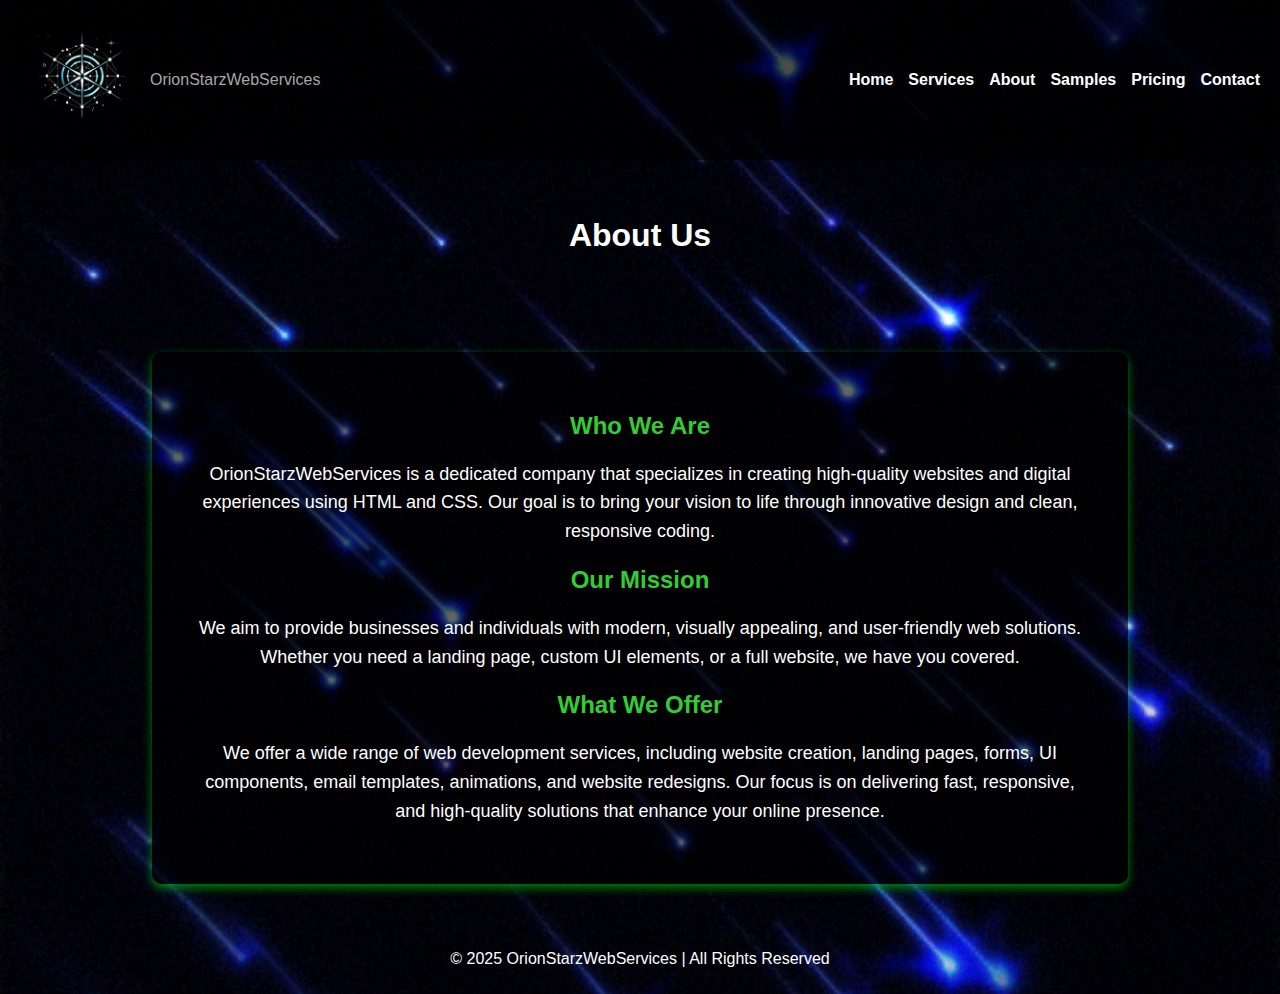
<file: about.html>
<!DOCTYPE html>
<html lang="en">
<head>
    <meta charset="UTF-8">
    <meta name="viewport" content="width=device-width, initial-scale=1.0">
    <title>About Us - OrionStarzWebServices</title>
    <link rel="stylesheet" href="style.css">
</head>
<body>
    <header>
        <div class="branding"><img src="images/LOGO.png" alt="Logo" class="logo">
            <span class="company-name">OrionStarzWebServices</span></div>
        
        <nav>
            <ul class="nav-menu">
                <li><a href="index.html">Home</a></li>
                <li><a href="services.html">Services</a></li>
                <li><a href="about.html">About</a></li>
                <li><a href="samples.html">Samples</a></li>
                <li><a href="pricing.html">Pricing</a></li>
                <li><a href="contact.html">Contact</a></li>
            </ul>
        </nav>
    </header><br><br>
    <h1>About Us</h1><br><br>
    
    <section class="about-section">
        <h2>Who We Are</h2>
        <p>OrionStarzWebServices is a dedicated company that specializes in creating high-quality websites and digital experiences using HTML and CSS. Our goal is to bring your vision to life through innovative design and clean, responsive coding.</p>
        
        <h2>Our Mission</h2>
        <p>We aim to provide businesses and individuals with modern, visually appealing, and user-friendly web solutions. Whether you need a landing page, custom UI elements, or a full website, we have you covered.</p>
        
        <h2>What We Offer</h2>
        <p>We offer a wide range of web development services, including website creation, landing pages, forms, UI components, email templates, animations, and website redesigns. Our focus is on delivering fast, responsive, and high-quality solutions that enhance your online presence.</p>
    </section>
    <footer>
        <p>© 2025 OrionStarzWebServices | All Rights Reserved</p>
    </footer>

</body>
</html>
</file>
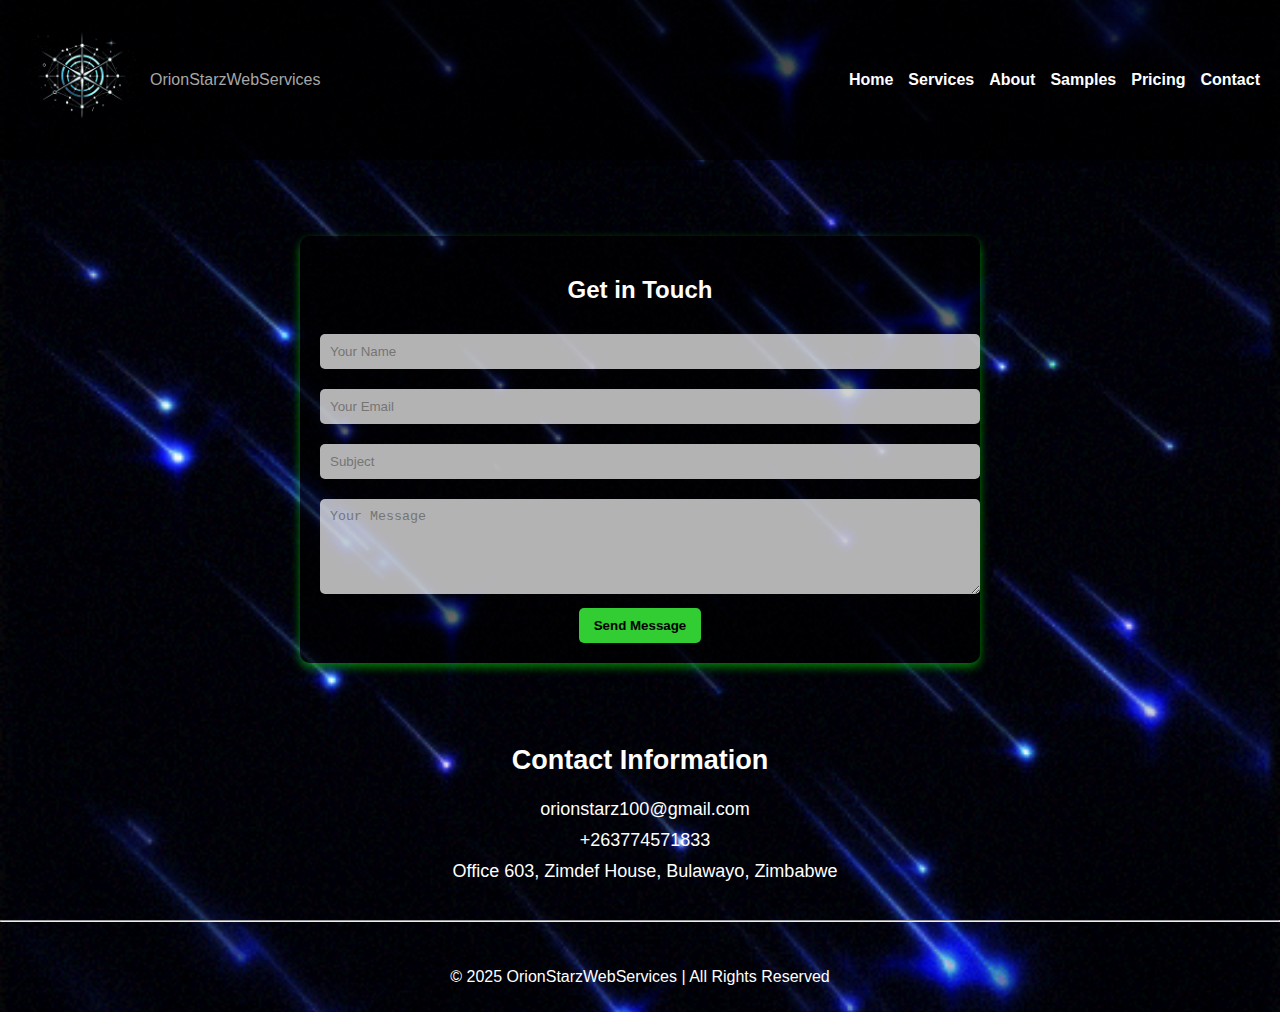
<file: contact.html>
<!DOCTYPE html>
<html lang="en">
<head>
    <meta charset="UTF-8">
    <meta name="viewport" content="width=device-width, initial-scale=1.0">
    <title>Contact Us - OrionStarzWebServices</title>
    <link rel="stylesheet" href="style.css">
</head>
<body>

    <header>
        <div class="branding"><img src="images/LOGO.png" alt="Logo" class="logo">
            <span class="company-name">OrionStarzWebServices</span></div>
        <nav>
            <ul class="nav-menu">
                <li><a href="index.html">Home</a></li>
                <li><a href="services.html">Services</a></li>
                <li><a href="about.html">About</a></li>
                <li><a href="samples.html">Samples</a></li>
                <li><a href="pricing.html">Pricing</a></li>
                <li><a href="contact.html">Contact</a></li>
            </ul>
        </nav>
    </header><br><br>

    <main>
        <section class="contact-form">
            <h2>Get in Touch</h2>
            <form action="submit_contact.php" method="post">
                <input type="text" name="name" placeholder="Your Name" required>
                <input type="email" name="email" placeholder="Your Email" required>
                <input type="text" name="subject" placeholder="Subject" required>
                <textarea name="message" rows="5" placeholder="Your Message" required></textarea>
                <button type="submit">Send Message</button>
            </form>
        </section>
        
        <section class="contact-info">
            <h2>Contact Information</h2>
            <p><i class="fas fa-envelope"></i> orionstarz100@gmail.com</p>
            <p><i class="fas fa-phone"></i> +263774571833</p>
            <p><i class="fas fa-map-marker-alt"></i> Office 603, Zimdef House, Bulawayo, Zimbabwe</p>
        </section>
    </main>
    <hr>

    <footer>
        <p>© 2025 OrionStarzWebServices | All Rights Reserved</p>
    </footer>

</body>
</html>
</file>
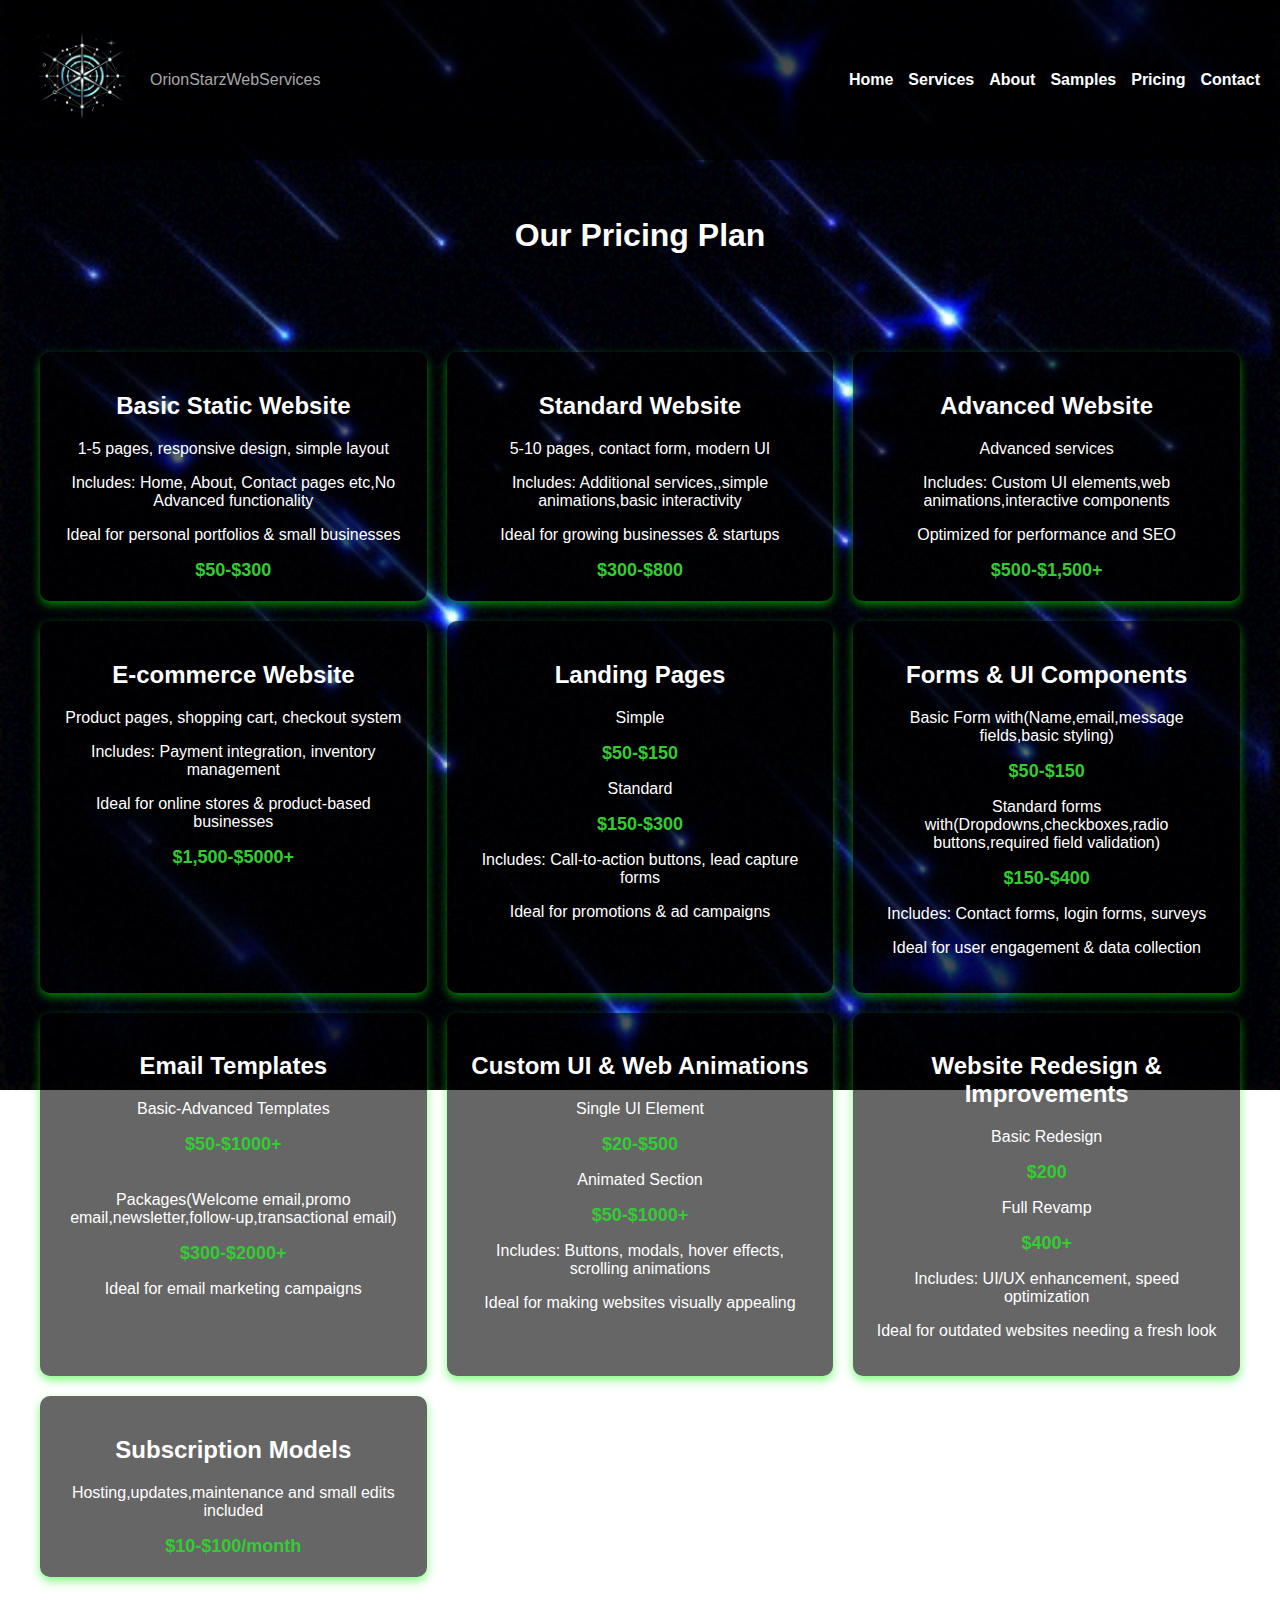
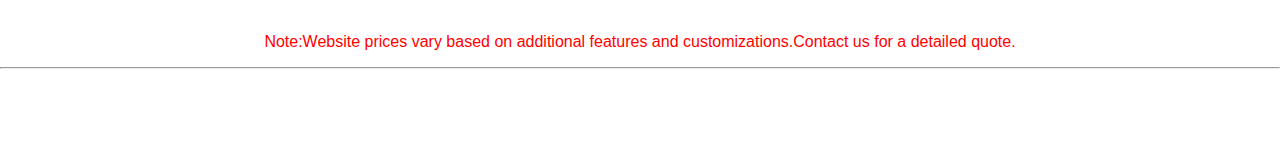
<file: pricing.html>
<!DOCTYPE html>
<html lang="en">
<head>
    <meta charset="UTF-8">
    <meta name="viewport" content="width=device-width, initial-scale=1.0">
    <title>Pricing - OrionStarzWebServices</title>
    <link rel="stylesheet" href="style.css">
</head>
<body>
    <header>
        <div class="branding"><img src="images/LOGO.png" alt="Logo" class="logo">
            <span class="company-name">OrionStarzWebServices</span></div>
        <nav>
            <ul class="nav-menu">
                <li><a href="index.html">Home</a></li>
                <li><a href="services.html">Services</a></li>
                <li><a href="about.html">About</a></li>
                <li><a href="samples.html">Samples</a></li>
                <li><a href="pricing.html">Pricing</a></li>
                <li><a href="contact.html">Contact</a></li>
            </ul>
        </nav>
        
    </header><br><br>
    <h1>Our Pricing Plan</h1><br><br>
    
    
    <section class="pricing">
        <div class="pricing-card">
            <h2>Basic Static Website</h2>
            <p>1-5 pages, responsive design, simple layout</p>
            <p>Includes: Home, About, Contact pages etc,No Advanced functionality</p>
            <p>Ideal for personal portfolios & small businesses</p>
            <span class="price">$50-$300</span>
        </div>
        
        <div class="pricing-card">
            <h2>Standard Website</h2>
            <p>5-10 pages, contact form, modern UI</p>
            <p>Includes: Additional services,,simple animations,basic interactivity</p>
            <p>Ideal for growing businesses & startups</p>
            <span class="price">$300-$800</span>
        </div>
        
        <div class="pricing-card">
            <h2>Advanced Website</h2>
            <p>Advanced services</p>
            <p>Includes: Custom UI elements,web animations,interactive components</p>
            <p>Optimized for performance and SEO</p>
            <span class="price">$500-$1,500+</span>
        </div>

        <div class="pricing-card">
            <h2>E-commerce Website</h2>
            <p>Product pages, shopping cart, checkout system</p>
            <p>Includes: Payment integration, inventory management</p>
            <p>Ideal for online stores & product-based businesses</p>
            <span class="price">$1,500-$5000+</span>
        </div>
        
        <div class="pricing-card">
            <h2>Landing Pages</h2>
            <p>Simple</p> <span class="price">$50-$150</span> <p>Standard</p><span class="price">$150-$300</span>
            <p>Includes: Call-to-action buttons, lead capture forms</p>
            <p>Ideal for promotions & ad campaigns</p>
        </div>
        
        <div class="pricing-card">
            <h2>Forms & UI Components</h2>
            <p>Basic Form with(Name,email,message fields,basic styling)</p><span class="price">$50-$150</span>  <p>Standard forms with(Dropdowns,checkboxes,radio buttons,required field validation)</p><span class="price">$150-$400</span>
            <p>Includes: Contact forms, login forms, surveys</p>
            <p>Ideal for user engagement & data collection</p>
        </div>
        
        <div class="pricing-card">
            <h2>Email Templates</h2>
            <p>Basic-Advanced Templates</p><span class="price">$50-$1000+</span><br><br> Packages(Welcome email,promo email,newsletter,follow-up,transactional email)</p><span class="price">$300-$2000+</span>
            <p>Ideal for email marketing campaigns</p>
        </div>
        
        <div class="pricing-card">
            <h2>Custom UI & Web Animations</h2>
            <p>Single UI Element</p>  <span class="price">$20-$500</span> <p>Animated Section</p> <span class="price">$50-$1000+</span>
            <p>Includes: Buttons, modals, hover effects, scrolling animations</p>
            <p>Ideal for making websites visually appealing</p>
        </div>
        
        <div class="pricing-card">
            <h2>Website Redesign & Improvements</h2>
            <p>Basic Redesign</p> <span class="price">$200</span>  <p>Full Revamp</p> <span class="price">$400+</span>
            <p>Includes: UI/UX enhancement, speed optimization</p>
            <p>Ideal for outdated websites needing a fresh look</p>
        </div>

        <div class="pricing-card">
            <h2>Subscription Models</h2>
            <p>Hosting,updates,maintenance and small edits included</p>
            <span class="price">$10-$100/month</span>
        </div>
    </section>
    <div class="NoteToSelf"><p>Note:Website prices vary based on additional features and customizations.Contact us for a detailed quote.</p></div>
</body>
<hr><footer>
    <p>© 2025 OrionStarzWebServices | All Rights Reserved</p>
</footer>

</html>
</file>
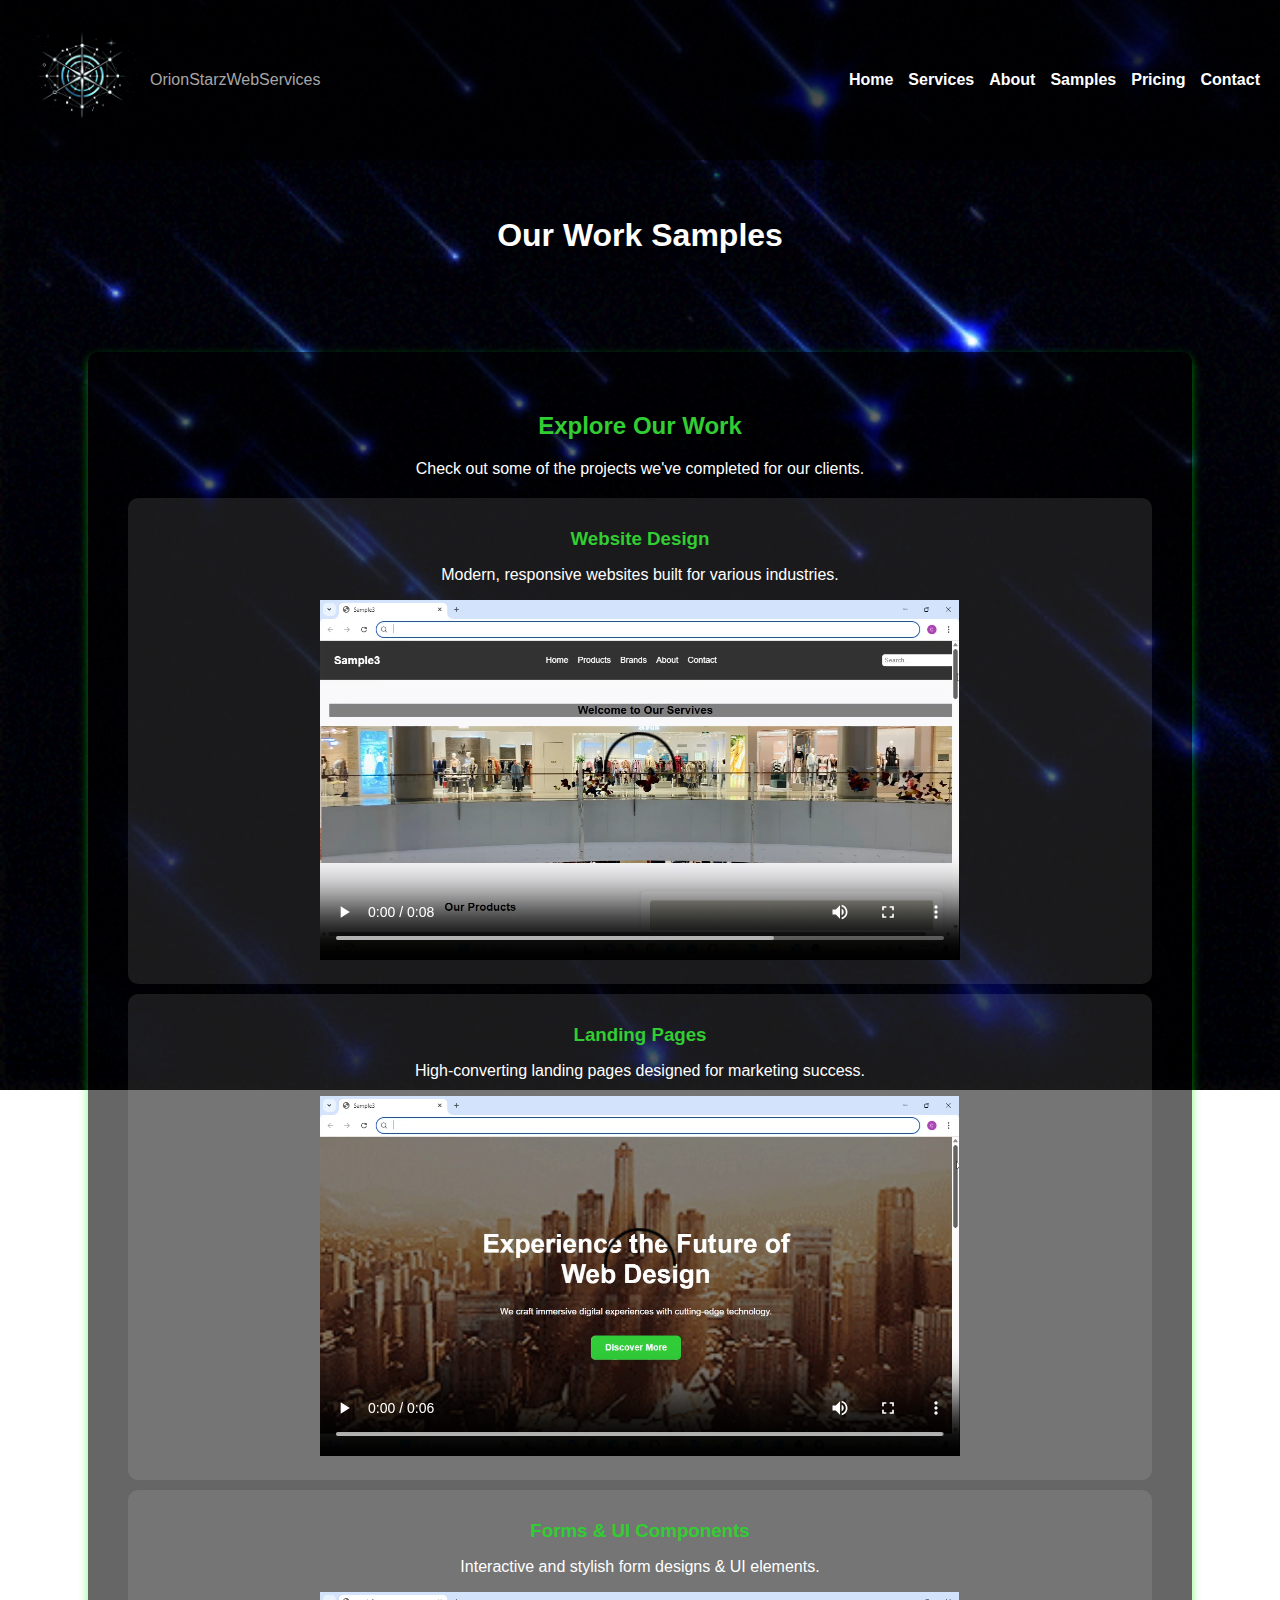
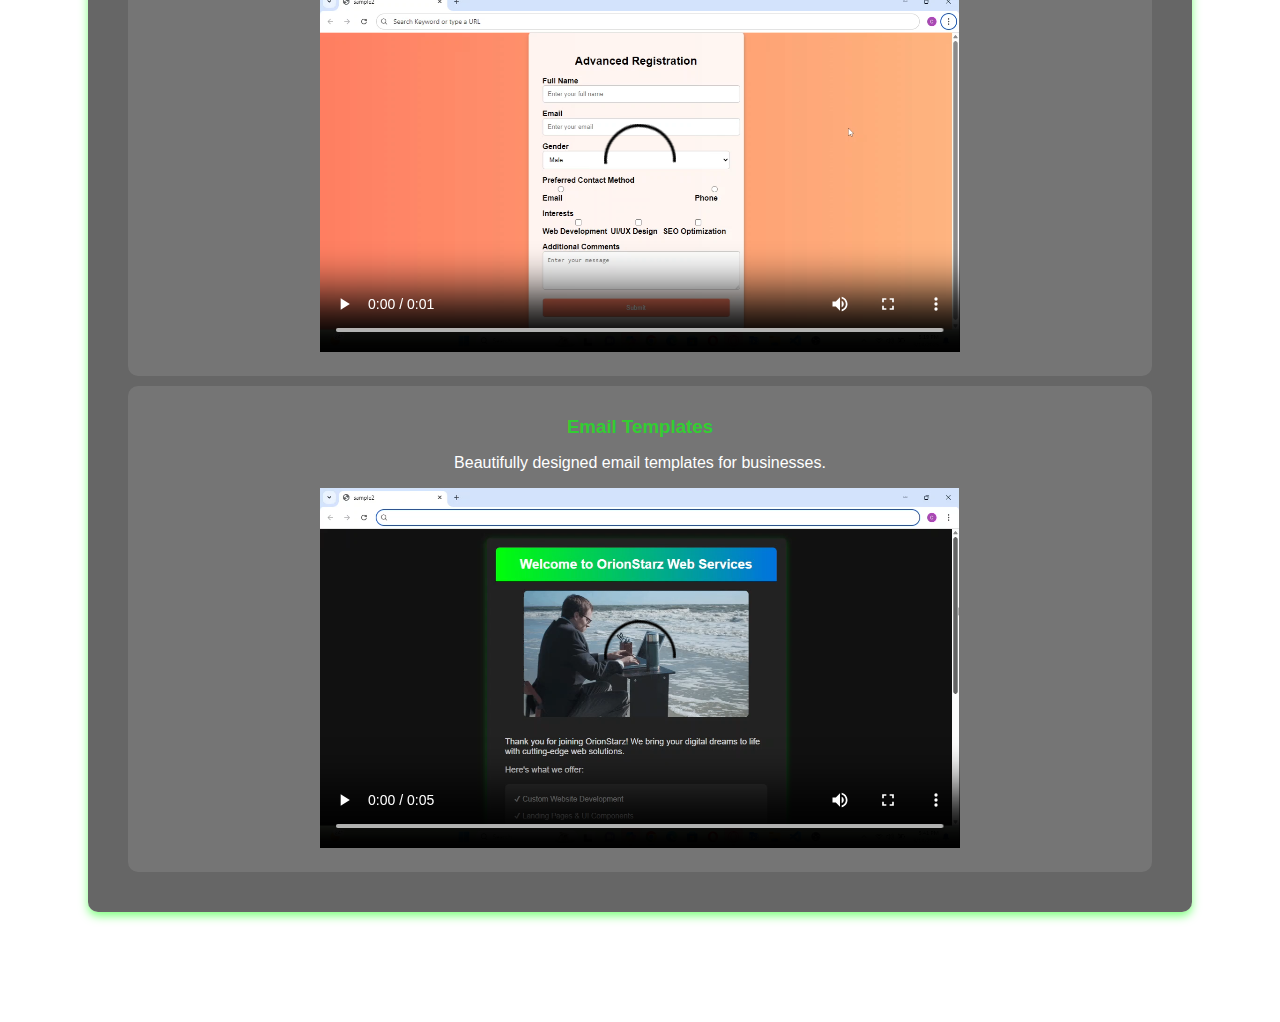
<file: samples.html>
<!DOCTYPE html>
<html lang="en">
<head>
    <meta charset="UTF-8">
    <meta name="viewport" content="width=device-width, initial-scale=1.0">
    <title>About Us - OrionStarzWebServices</title>
    <link rel="stylesheet" href="style.css">
</head>
<body>
    <header>
        <div class="branding"><img src="images/LOGO.png" alt="Logo" class="logo">
            <span class="company-name">OrionStarzWebServices</span></div>
        <nav>
            <ul class="nav-menu">
                <li><a href="index.html">Home</a></li>
                <li><a href="services.html">Services</a></li>
                <li><a href="about.html">About</a></li>
                <li><a href="samples.html">Samples</a></li>
                <li><a href="pricing.html">Pricing</a></li>
                <li><a href="contact.html">Contact</a></li>
            </ul>
        </nav>
    </header><br><br>
    <h1>Our Work Samples</h1><br><br>
    
    <section class="samples-section">
        <h2>Explore Our Work</h2>
        <p>Check out some of the projects we've completed for our clients.</p>
        <div class="samples-grid">
            <div class="sample-item">                 
                <h3>Website Design</h3>
                <p>Modern, responsive websites built for various industries.</p>
                <video width="640" height="360" controls>
                    <source src="Samples/Websites/WSample3.mp4" type="video/mp4">
                  </video>
            </div>
            <div class="sample-item">
                <h3>Landing Pages</h3>
                <p>High-converting landing pages designed for marketing success.</p>
                <video width="640" height="360" controls>
                    <source src="Samples/Landing Pages/LPSample 3.mp4" type="video/mp4">
                  </video>
                  
            </div>
            <div class="sample-item">
                <h3>Forms & UI Components</h3>
                <p>Interactive and stylish form designs & UI elements.</p>
                <video width="640" height="360" controls>
                    <source src="Samples/Forms/FSample2.mp4" type="video/mp4">
                  </video>
            </div>
            <div class="sample-item">
                <h3>Email Templates</h3>
                <p>Beautifully designed email templates for businesses.</p>
                <video width="640" height="360" controls>
                    <source src="Samples/Email Templates/Sample2.mp4" type="video/mp4">
                  </video>
            </div>
    </section>
</body>
<footer>
    <p>© 2025 OrionStarzWebServices | All Rights Reserved</p>
</footer>

</html>
</file>
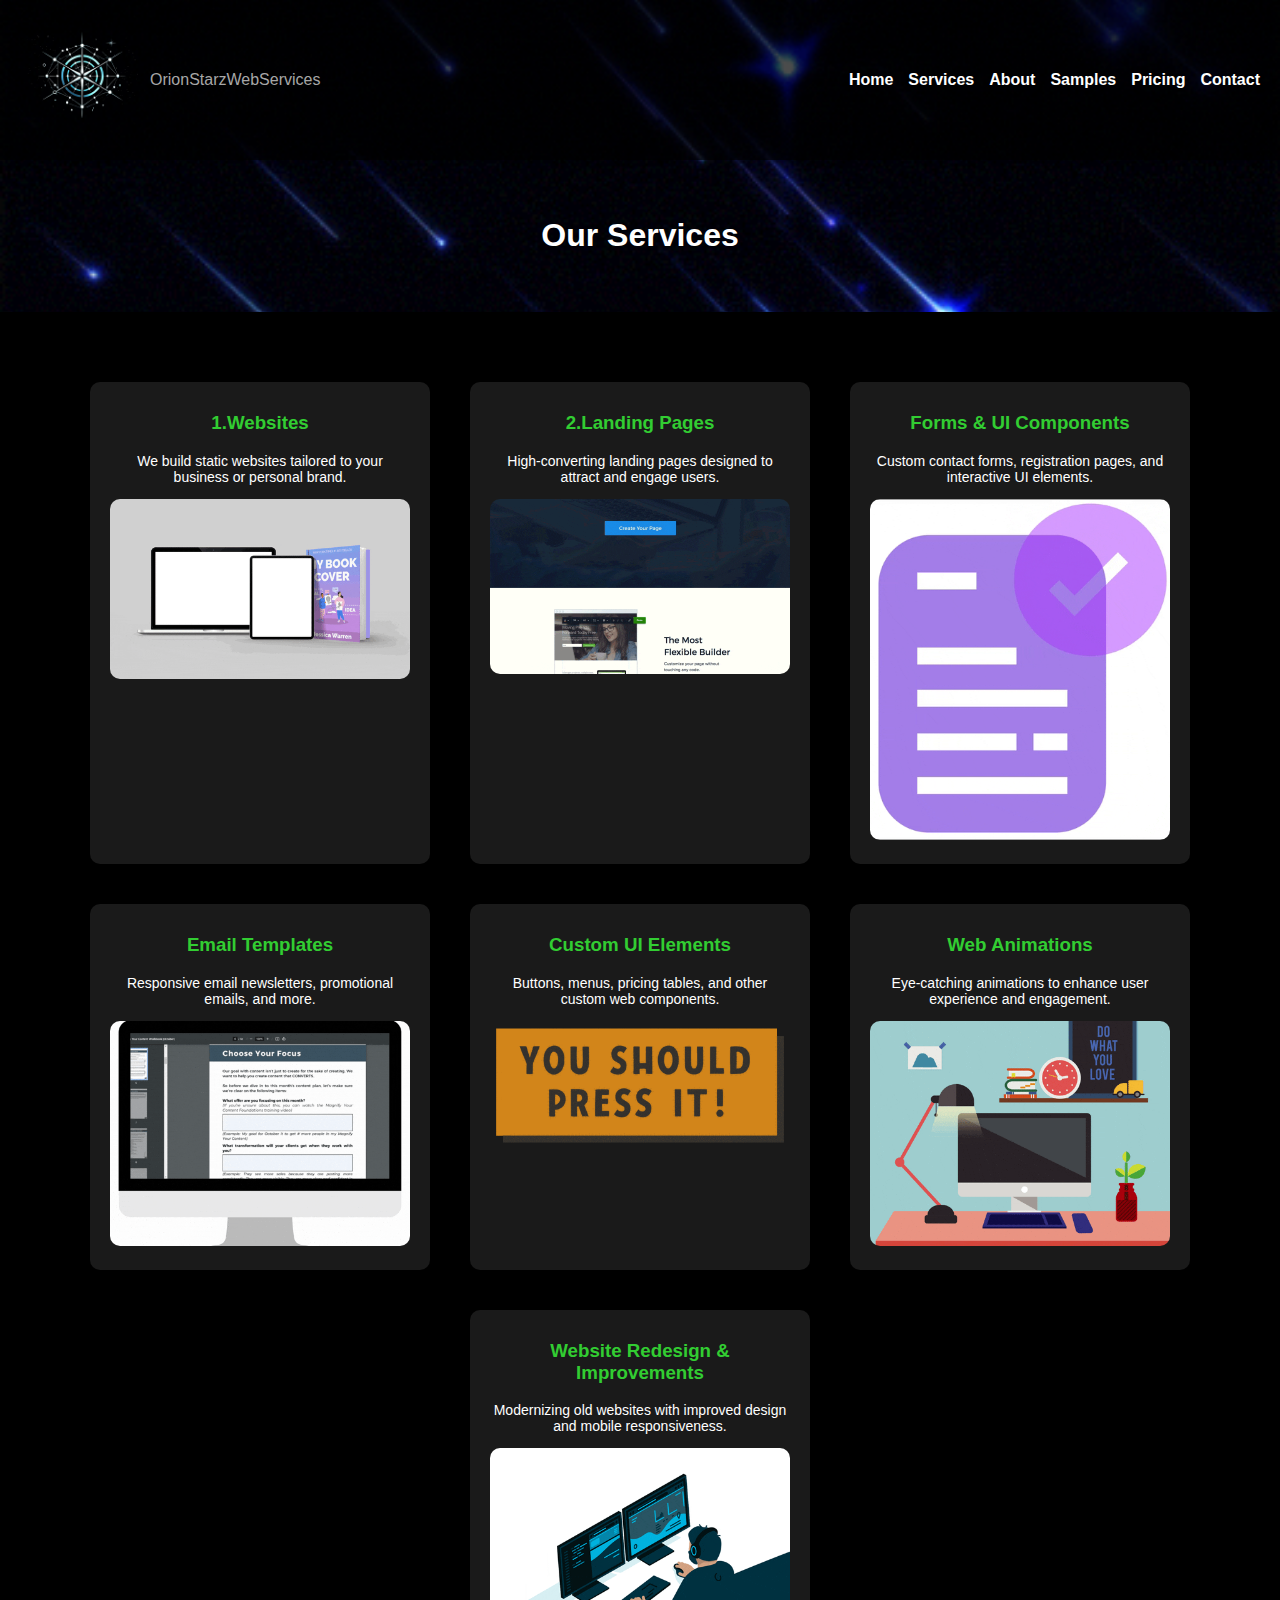
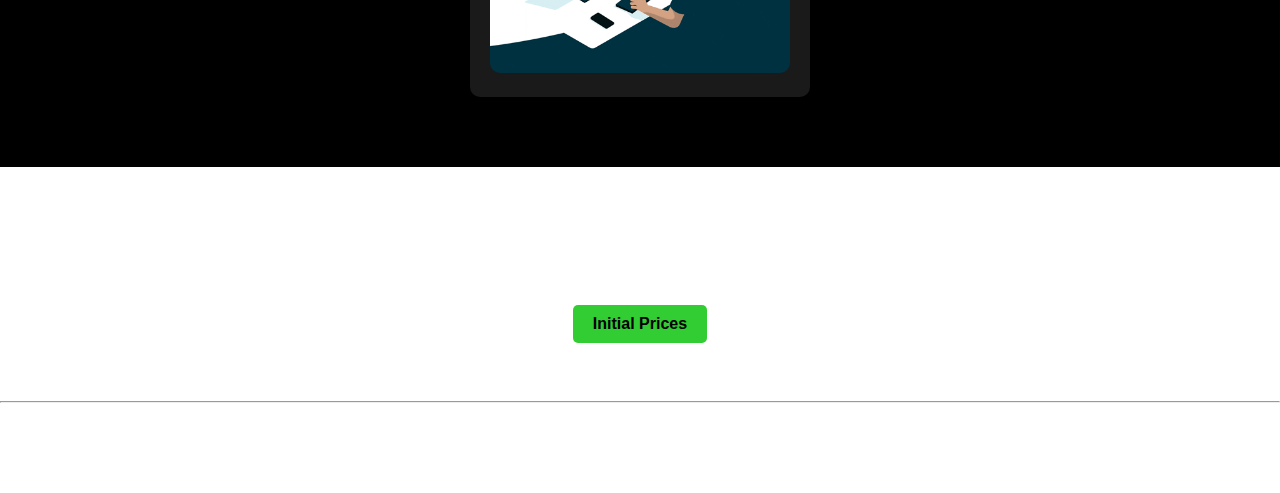
<file: services.html>
<!DOCTYPE html>
<html lang="en">
<head>
    <meta charset="UTF-8">
    <meta name="viewport" content="width=device-width, initial-scale=1.0">
    <title>Services - OrionStarzWebServices</title>
    <link rel="stylesheet" href="style.css">
</head>
<body>
    <header>
        <div class="branding"><img src="images/LOGO.png" alt="Logo" class="logo">
            <span class="company-name">OrionStarzWebServices</span></div>
        <nav>
            <ul class="nav-menu">
                <li><a href="index.html">Home</a></li>
                <li><a href="services.html">Services</a></li>
                <li><a href="about.html">About</a></li>
                <li><a href="samples.html">Samples</a></li>
                <li><a href="pricing.html">Pricing</a></li>
                <li><a href="contact.html">Contact</a></li>
            </ul>
        </nav>
    </header><br><br>

    <main>
        <h1>Our Services</h1><br><br>
        <section id="services">
            <div class="service">
                <h3>1.Websites</h3>
                <p>We build static websites tailored to your business or personal brand.</p>
                <img src="images/WebDesign.gif
                " alt="Website Design">
                
            </div>
            <div class="service">
                <h3>2.Landing Pages</h3>
                <p>High-converting landing pages designed to attract and engage users.</p>
                <img src="images/landingpage.gif" alt="LandingPage Design">
            </div>
            <div class="service">
                <h3>Forms & UI Components</h3>
                <p>Custom contact forms, registration pages, and interactive UI elements.</p>
                <img src="images/form.gif" alt="Forms & UI Components Design">
            </div>
            <div class="service">
                <h3>Email Templates</h3>
                <p>Responsive email newsletters, promotional emails, and more.</p>
                <img src="images/emailtemplate.gif" alt="emailtemplate Design">
            </div>
            <div class="service">
                <h3>Custom UI Elements</h3>
                <p>Buttons, menus, pricing tables, and other custom web components.</p>
                <img src="images/uielements.gif" alt="Custom UI Elements Design">
            </div>
            <div class="service">
                <h3>Web Animations</h3>
                <p>Eye-catching animations to enhance user experience and engagement.</p>
                <img src="images/webanimations.gif" alt="Web Animation Design">
            </div>
            <div class="service">
                <h3>Website Redesign & Improvements</h3>
                <p>Modernizing old websites with improved design and mobile responsiveness.</p>
                <img src="images/webredesign.gif" alt="Web Redesign & Improvements Design">
            </div>
        </section>
        <section class="contact">
            <h2>Our Pricing Plan</h2>
            
            <a href="pricing.html" class="contact-button">Initial Prices</a>
        </section>
    </main>
    <hr><footer>
        <p>© 2025 OrionStarzWebServices | All Rights Reserved</p>
    </footer>

</body>
</html>
</file>
<file: style.css>
body{
    font-family: Arial,sans-serif;
    background-image: url('images/Stars.gif.gif');
     background-size: cover;
     background-position: center;
     background-repeat: no-repeat;
     background-attachment: fixed;
     color: #ffffff;
     margin: 0;
     padding: 0;
     text-align: center;  
}

header{
    background: rgba(30, 30, 30, 0.8);
       display: flex;
       align-items: center;
       padding: 15px 30px;
       box-shadow:0 2px 5px rgba(0, 0, 0, 0.1) ;
       
}
.branding{
    display: flex;
    align-items: center;
    text-align: center;  
}
.logo{
    width: 100px;
    height: auto;
    margin-right: 10px;
}
    .company-name{
        font-size: 1em;
        font-family: 'Exo', sans-serif; 
        font-weight: 300;
        color: #a7a7a7;
    }
    .company-name:hover{
        color: limegreen;

    }
    .no-underline{
        text-decoration: none;
    }
    .content{
        max-width: 800px;
        margin: 50px auto;
        padding: 20px;
        color: #ccc;
    }
    .whatever{
        font-size: 2.5em;
        color: limegreen;
        font-weight: bold;
        animation: glow 4s infinite alternate;
        text-shadow: 0 0 5px #002fff;
    }
    @keyframes glow{
        0%{
            text-shadow: 0 0 5px #002fff;
        }
        100%{
            text-shadow: 0 0 10px #5f62fc;
        }

    }
    .whatever-description{
        font-size: 1.2em;
        margin-top: 10px;
    }
section{
    padding: 20px;
}
footer{
    background: #1e1e1e;
    padding: 10px;
    margin-top: 20px;
}


.animate-text {
    font-size: 36px;
    font-weight: bold;
    color: #fff;
    text-align: center;
    opacity: 0;
    transform: translateY(-50px); 
    animation: fadeInUp 2s ease-out forwards; 
}


@keyframes fadeInUp {
    0% {
        opacity: 0;
        transform: translateY(-50px);
    }
    100% {
        opacity: 1;
        transform: translateY(0);
    }
}

header, main, footer, .services, .contact {
    background-color: transparent;  
    color: #fff;  
}


form input, form textarea {
    background-color: rgba(255, 255, 255, 0.7);  
    color: #000; 
    border-radius: 5px;
    border: 1px solid #ccc;
}

form button {
    padding: 10px 20px;
    background-color: #007bff;
    color: white;
    border: none;
    border-radius: 5px;
    cursor: pointer;
}

form button:hover {
    background-color: #0056b3;
}
.whatsapp-button {
    display: inline-block;
    background-color: #25D366; 
    color: white;
    padding: 10px 20px;
    border-radius: 5px;
    text-decoration: none;
    font-weight: bold;
}
.pricing-section {
    background-image: url('your-background-image.jpg');
    background-size: cover;
    background-position: center;
    padding: 4rem 0;
    color: rgba(255, 255, 255, 0.9); /* Transparent text */
}

.pricing-section h1 {
    font-size: 3rem;
    margin-bottom: 1rem;
}

.pricing-table {
    display: flex;
    justify-content: space-around;
    margin-top: 2rem;
}

.pricing-option {
    background-color: rgba(255, 255, 255, 0.7); /* Semi-transparent background for pricing options */
    padding: 2rem;
    border-radius: 10px;
    box-shadow: 0 4px 8px rgba(0, 0, 0, 0.1);
    width: 30%;
    color: rgba(0, 0, 0, 0.8); /* Darker text inside the box */
}

.pricing-option h2 {
    font-size: 1.8rem;
    color: #333;
}

.pricing-option ul {
    text-align: left;
    margin-top: 1rem;
}

.pricing-option li {
    margin: 0.5rem 0;
}

.pricing-option p {
    font-size: 1.2rem;
    margin-top: 1rem;
}

#Welcome {
    width: 80%;
    text-align: center;
    padding: 20px;
    background-color: transparent;
    color: #7178df;
    opacity: 0;
    transform: translateX(-100%); 
    animation: slideInfromleft 10s forwards; 
}


@keyframes slideInfromleftS {
    0% {
        opacity: 0;
        transform: translateX(-100%); 
    }
    100% {
        opacity: 1;
        transform: translateX(100%);
    }
}
.contact {
    padding: 50px 20px;
    background: transparent;
}

.contact-button {
    display: inline-block;
    padding: 10px 20px;
    margin-top: 20px;
    background-color: limegreen;
    color: #000;
    text-decoration: none;
    font-weight: bold;
    border-radius: 5px;
    transition: transform 0.3s ease;
}
.hero {
    padding: 100px 20px;
    background: transparent gray;
    border-color: #0056b3;
}

.hero h1 span {
    color:rgb(255, 255, 255);
}

.btn {
    display: inline-block;
    padding: 10px 20px;
    margin-top: 20px;
    background-color: limegreen;
    color: #000;
    text-decoration: none;
    font-weight: bold;
    border-radius: 5px;
    transition: transform 0.3s ease;
}

.btn:hover {
    transform: scale(1.1);
}


.intro {
    padding: 50px 20px;
}


@keyframes slideIn {
    0% { opacity: 0; transform: translateY(-50px); }
    100% { opacity: 1; transform: translateY(0); }
}

@keyframes fadeIn {
    0% { opacity: 0; }
    100% { opacity: 1; }
}

.slide-in { animation: slideIn 1s ease-out forwards; }
.fade-in { animation: fadeIn 1.5s ease-in forwards; }

.contact-button:hover{
    transform: scale(1.1);

}
.logo{
    width: 120px;
    height: auto;
    display: block;
}
#services {
    display: flex;
    flex-wrap: wrap;
    justify-content: center;
    text-align: center;
    padding: 50px;
    background-color: #000; /* Adjust as needed */
}

.service {
    width: 300px;
    margin: 20px;
    padding: 20px;
    border-radius: 10px;
    background: rgba(255, 255, 255, 0.1);
}

.service img {
    width: 100%;
    border-radius: 10px;
}

.service h3 {
    color: limegreen; /* Matches your branding */
    margin-top: 10px;
}

.service p {
    color: white;
    font-size: 14px;
}
.HomeButton{
    text-decoration: none;
    color: #002fff;
    background-color: #fff;
}
.HomeButton:hover{
    transform: scale(1.2);
    color: #25D366;
    background-color: #000;
}
.pricing {
    display: grid;
    grid-template-columns: repeat(auto-fit, minmax(300px, 1fr));
    gap: 20px;
    padding: 40px;
}
.pricing-card {
    background: rgba(0, 0, 0, 0.6);
    padding: 20px;
    border-radius: 10px;
    box-shadow: 0 4px 10px rgba(0, 255, 0, 0.5);
    transition: transform 0.3s;
}
.pricing-card:hover {
    transform: scale(1.05);
}
.price {
    display: block;
    font-size: 18px;
    font-weight: bold;
    color: limegreen;
}
.PricingHeader{
    display: flex;
    text-align: center;
    align-items: center;
}
header {
    padding: 20px;
    background: rgba(0, 0, 0, 0.7);
    display: flex;
    justify-content: space-between;
    align-items: center;
}
.back-button {
    background: limegreen;
    color: black;
    padding: 10px 15px;
    border-radius: 5px;
    text-decoration: none;
    font-weight: bold;
    transition: background 0.3s;
}
.back-button:hover {
    background: white;
    color: black;
}
.nav-menu {
    list-style: none;
    display: flex;
    gap: 15px;
    margin: 0;
    padding: 0;
}
.nav-menu li {
    display: inline;
}
.nav-menu a {
    color: white;
    text-decoration: none;
    font-weight: bold;
    transition: color 0.3s;
}
.nav-menu a:hover {
    color: limegreen;
    }
    .contact-form {
        background: rgba(0, 0, 0, 0.6);
        padding: 20px;
        border-radius: 10px;
        box-shadow: 0 4px 10px rgba(0, 255, 0, 0.5);
        width: 50%;
        margin: 40px auto;
    }
    .contact-form input, .contact-form textarea {
        width: 100%;
        padding: 10px;
        margin: 10px 0;
        border: none;
        border-radius: 5px;
    }
    .contact-form button {
        background: limegreen;
        color: black;
        padding: 10px 15px;
        border: none;
        border-radius: 5px;
        font-weight: bold;
        cursor: pointer;
        transition: background 0.3s;
    }
    .contact-form button:hover {
        background: white;
        color: black;
    }
    .contact-info {
        margin-top: 30px;
        font-size: 18px;
    }
    .contact-info p {
        display: flex;
        align-items: center;
        justify-content: center;
        gap: 10px;
        margin: 10px 0;
    }
    .contact-info i {
        color: limegreen;
        font-size: 20px;
    }
    .about-section {
        padding: 40px;
        background: rgba(0, 0, 0, 0.6);
        border-radius: 10px;
        box-shadow: 0 4px 10px rgba(0, 255, 0, 0.5);
        width: 70%;
        margin: 40px auto;
    }
    .about-section h2 {
        color: limegreen;
    }
    .about-section p {
        font-size: 18px;
        line-height: 1.6;
    }
    .samples-section {
        padding: 40px;
        background: rgba(0, 0, 0, 0.6);
        border-radius: 10px;
        box-shadow: 0 4px 10px rgba(0, 255, 0, 0.5);
        width: 80%;
        margin: 40px auto;
    }
    .samples-section h2 {
        color: limegreen;
    }
    .samples-grid {
        display: grid;
        grid-template-columns: 1fr;
        gap: 10px;
        margin-top: 20px;
    }
    .sample-item {
        background: rgba(255, 255, 255, 0.1);
        padding: 20px;
        border-radius: 10px;
        transition: transform 0.3s;
    }
    .sample-item:hover {
        transform: scale(1.05);
    }
    .sample-item img {
        width: 100%;
        border-radius: 5px;
    }
    .sample-item h3 {
        margin: 10px 0;
        color: limegreen;
    }
    .NoteToSelf{
        color: red;
    }
    @media (max-width: 768px) {
        nav ul {
            display: none;
            flex-direction: column;
        }
        .menu-toggle {
            display: block;
        }
        .hero {
            height: 40vh;
            font-size: 1.5rem;
        }
        .content {
            padding: 20px;
        }
    }
</file>
